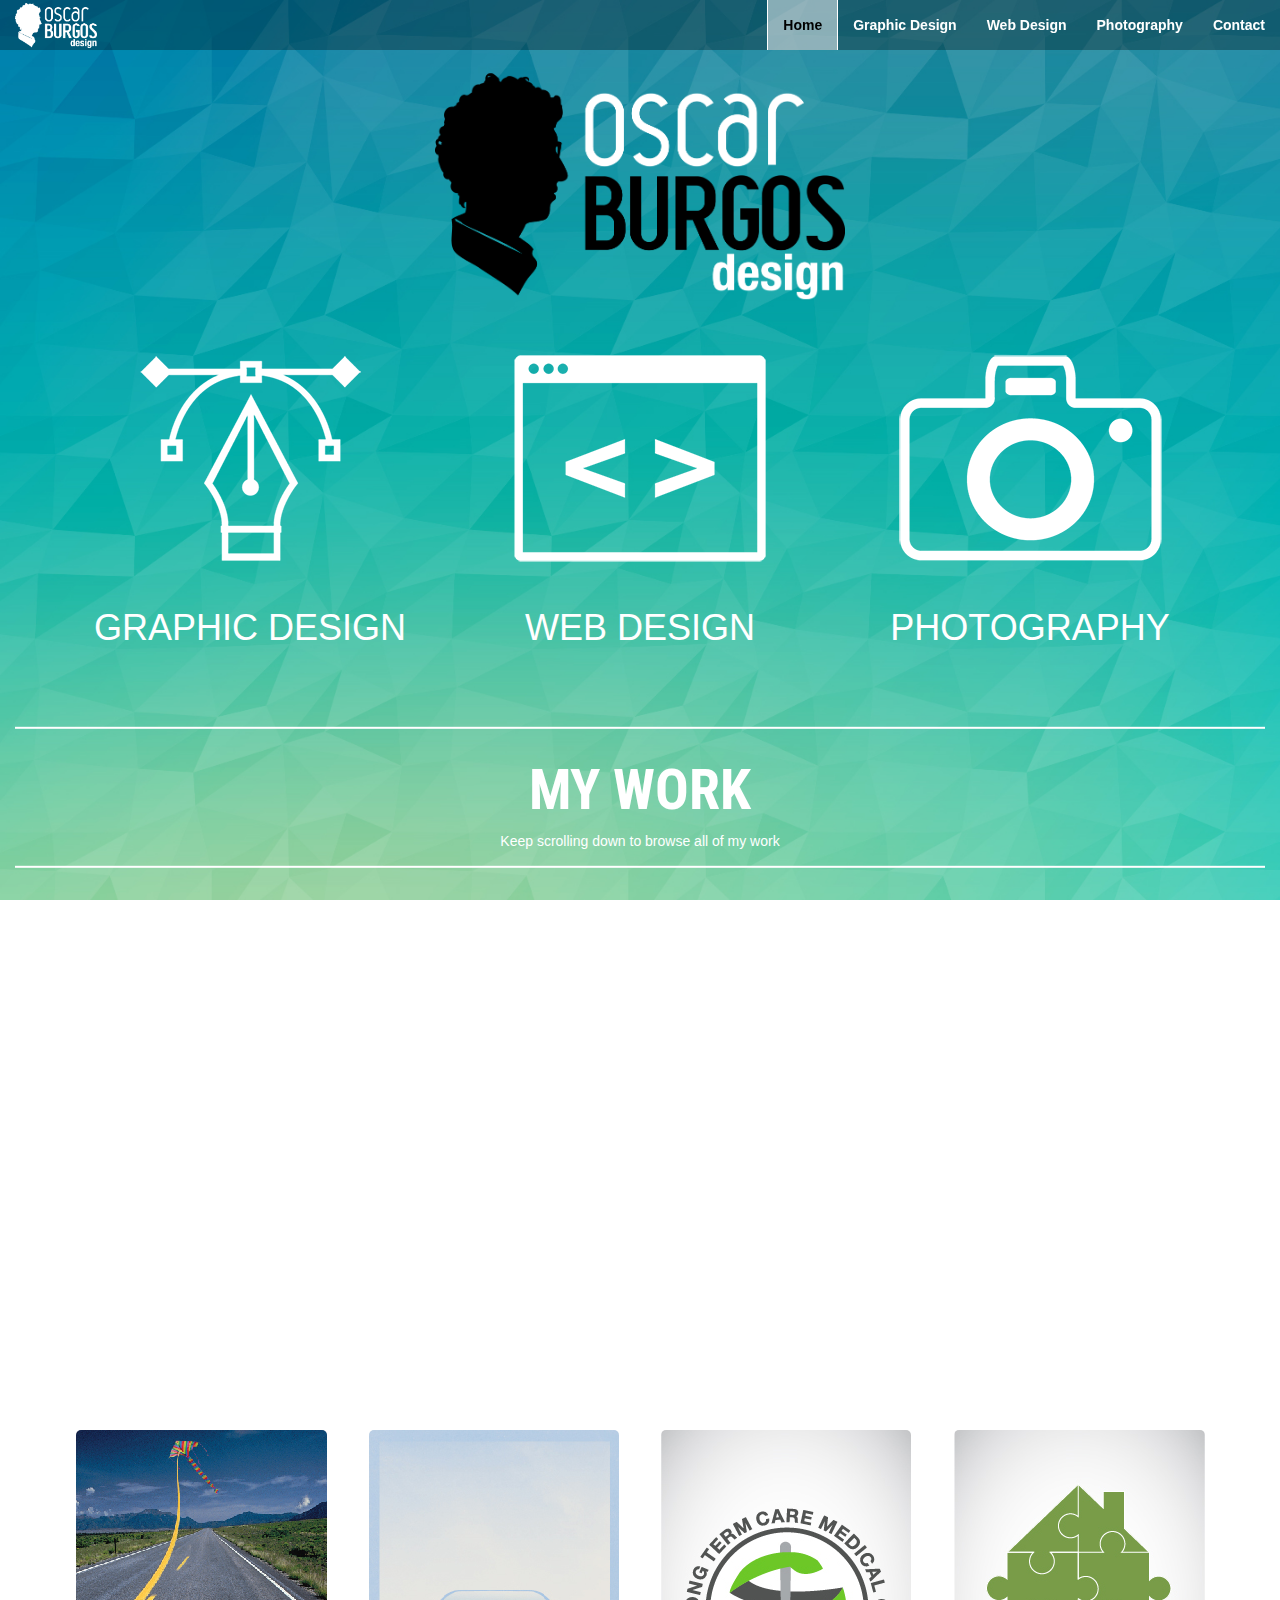
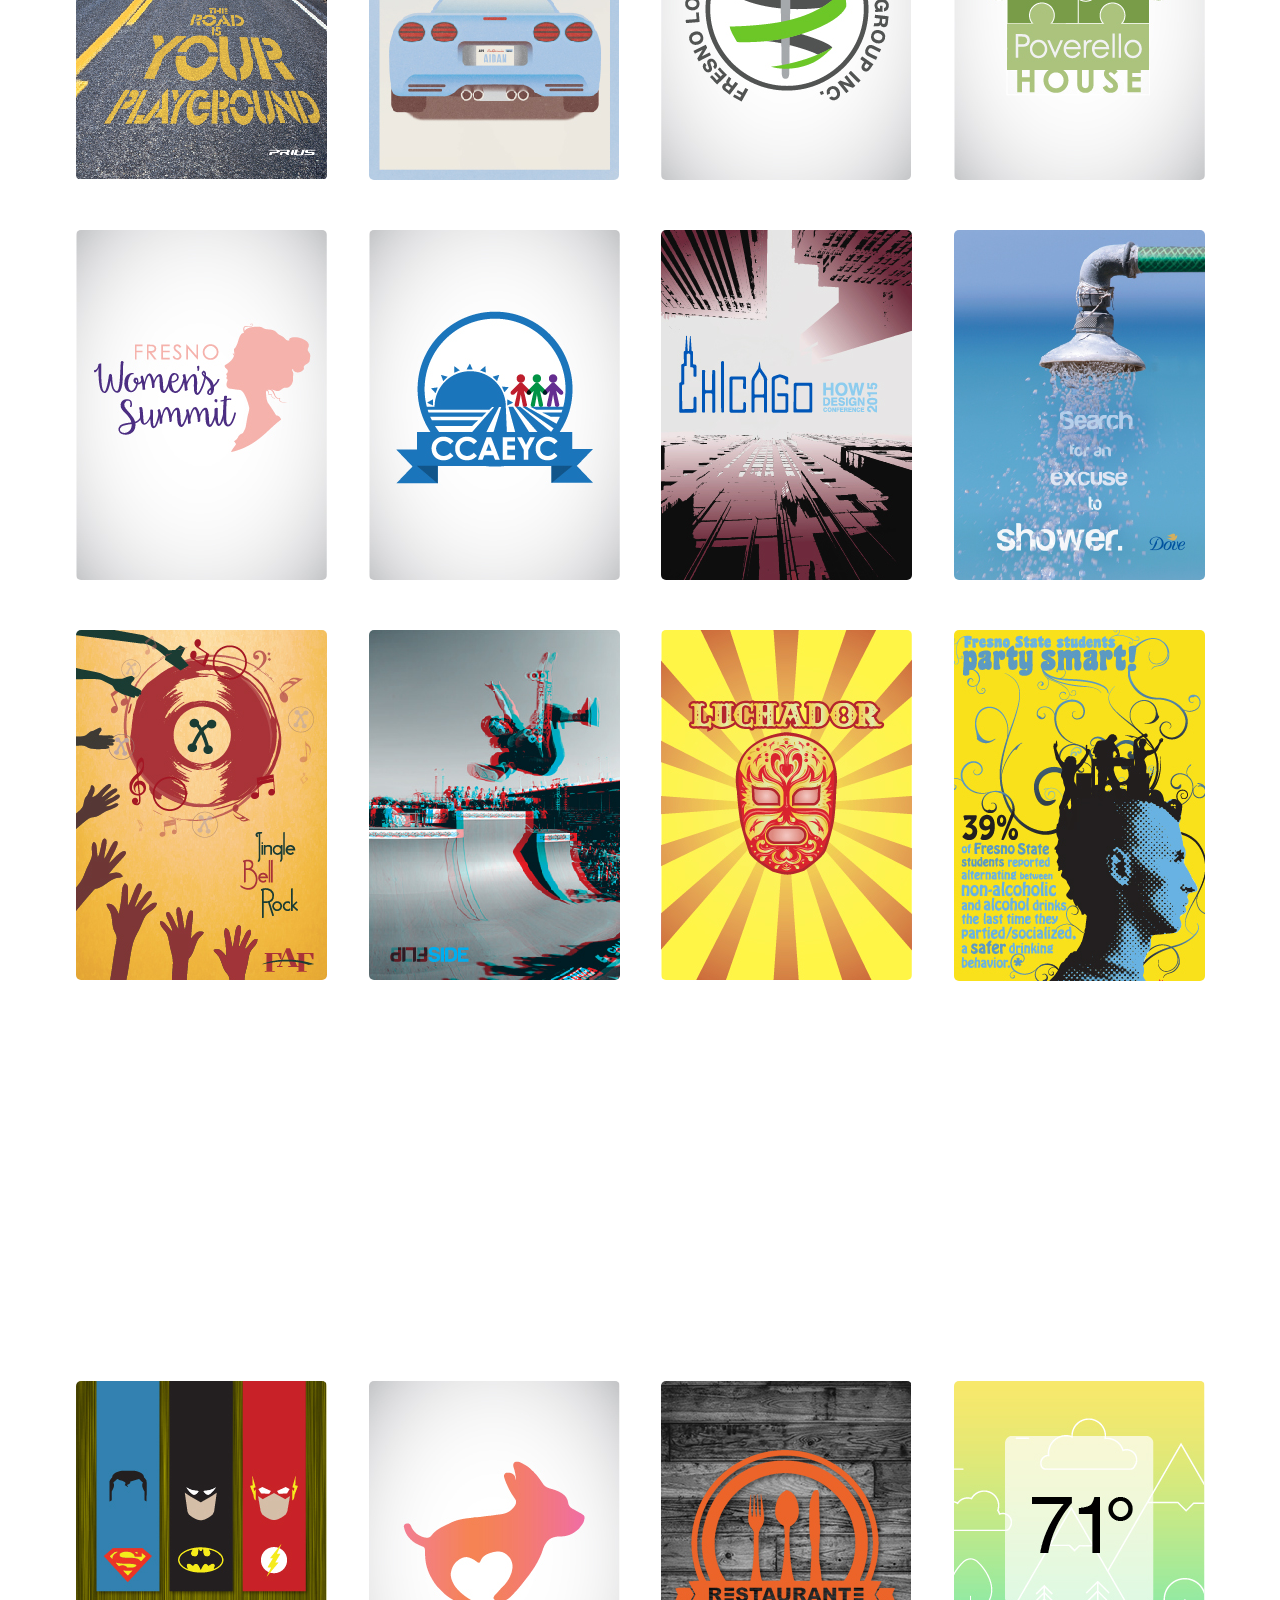
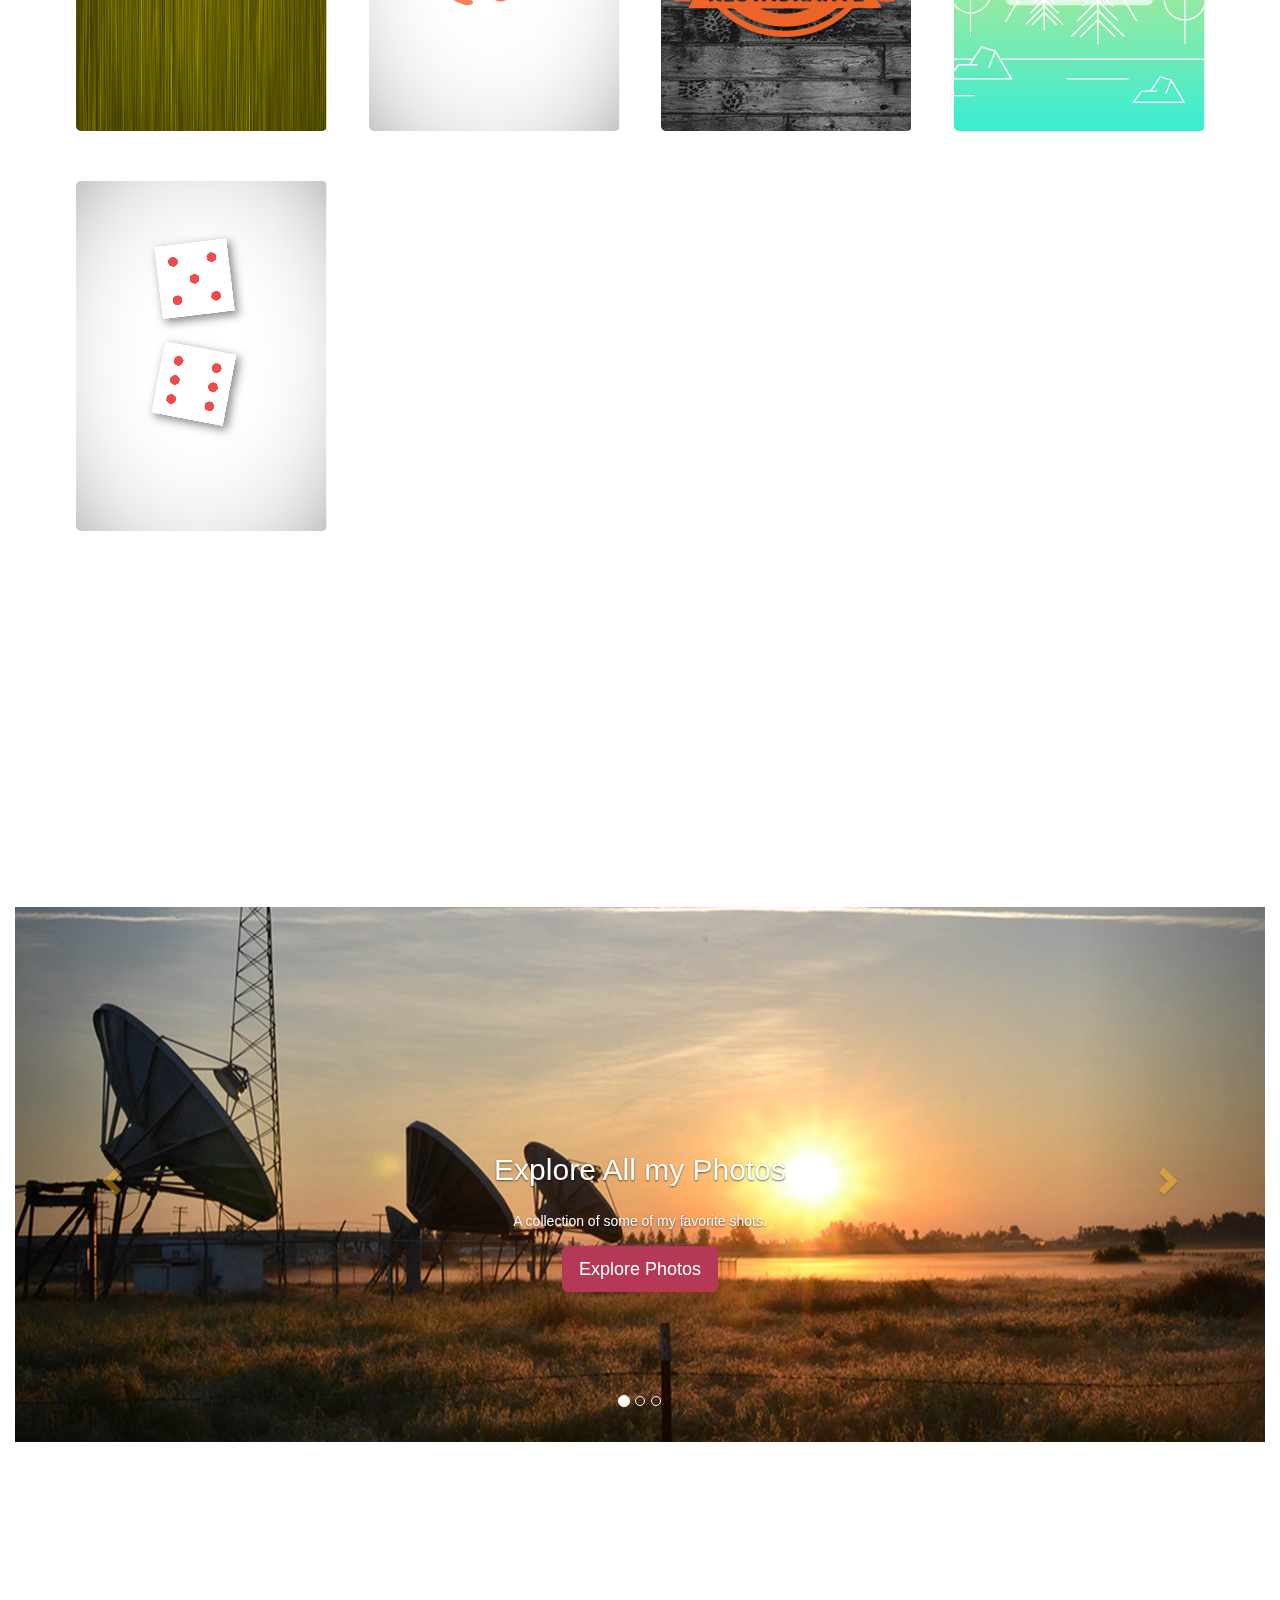
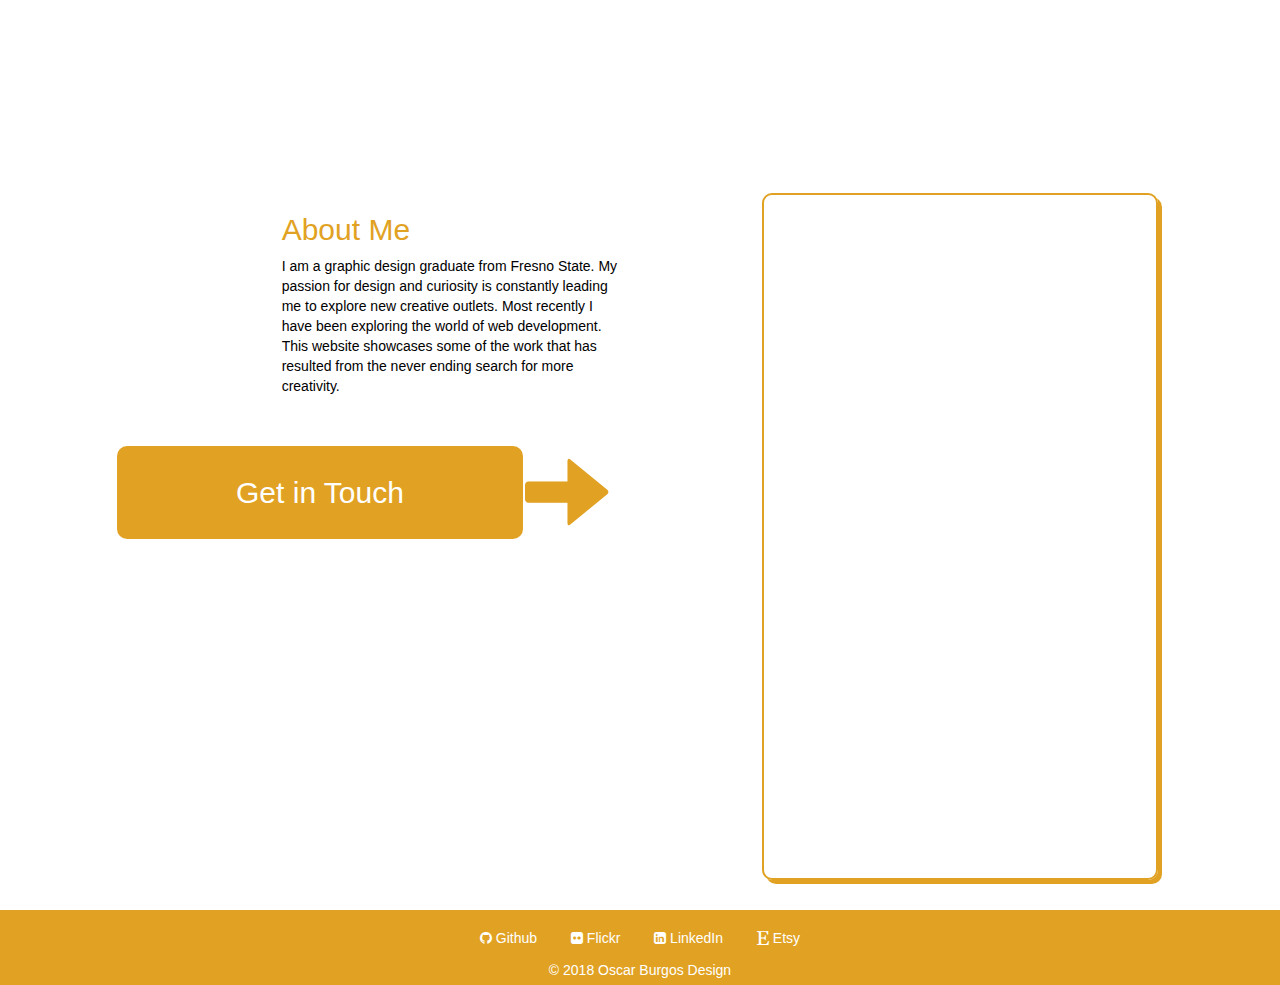
<file: index.html>
<!DOCTYPE html>
<html lang="en">
<head>
  <meta charset="UTF-8">
  <meta name="viewport" content="width=device-width, initial-scale=1.0">
  <meta http-equiv="X-UA-Compatible" content="ie=edge">
  <meta name="keyword" content="oscar, burgos, graphic, design, designer, fresno, california, freelance, freelancer, web, developer, logo">
  <title>Oscar Burgos Porfolio</title>
  <link href="https://code.ionicframework.com/ionicons/2.0.1/css/ionicons.min.css" rel="stylesheet" type="text/css">
  <link rel="shortcut icon" href="favicon.ico" type="image/x-icon">
  <link rel="stylesheet" href="css/bootstrap.min.css">
	<link rel="stylesheet" href="css/font-awesome.min.css">
	<link rel="stylesheet" href="css/style.css">
</head>
<body data-spy="scroll">

    <!-- Global site tag (gtag.js) - Google Analytics -->
  <script async src="https://www.googletagmanager.com/gtag/js?id=UA-112051973-1"></script>
  <script>
    window.dataLayer = window.dataLayer || [];
    function gtag(){dataLayer.push(arguments);}
    gtag('js', new Date());

    gtag('config', 'UA-112051973-1');
  </script> <!-- Google Analitics end -->

  <header class="container-fluid" id="home">
    <!-- Navbar Begins -->
    <nav class="navbar navbar-default navbar-fixed-top">
      <div class="container-fluid">
        <!-- Brand and toggle get grouped for better mobile display -->
        <div class="navbar-header">
          <button type="button" class="navbar-toggle collapsed" data-toggle="collapse" data-target="#bs-example-navbar-collapse-1" aria-expanded="false">
            <span class="sr-only">Toggle navigation</span>
            <span class="icon-bar"></span>
            <span class="icon-bar"></span>
            <span class="icon-bar"></span>
          </button>
          <a class="navbar-brand" href="index.html"><img class="white-logo" src="img/logo-white.png" alt=""></a>
        </div>

        <!-- Collect the nav links, forms, and other content for toggling -->
        <div class="collapse navbar-collapse" id="bs-example-navbar-collapse-1">
          <ul class="nav navbar-nav navbar-right">
            <li class="active"><a href="#home">Home</a></li>
            <li><a href="#graphic-design">Graphic Design</a></li>
            <li><a href="#web-design">Web Design</a></li>
            <li><a href="#photography">Photography</a></li>
            <li><a href="#contact">Contact</a></li>
          </ul>
        </div><!-- /.navbar-collapse -->
      </div><!-- /.container-fluid -->
    </nav>
    <!-- Navbar Ends -->
  </header>

  <!-- HERO BEGINS -->
  <div class="container-fluid center-block hero  img-responsive">
    <img src="img/logo.png" alt="logo" class="color-logo img-responsive center-block">
    <div class="container">
      <div class="row icons">
        <div class="col-sm-4"> <!-- Graphic Design Icon -->
          <img src="img/pen-icon.png" alt="" class="pen-icon img-responsive center-block hidden-xs">
          <h1 class="text-center text-uppercase white-text hidden-xs">Graphic Design</h1>
        </div>
        <div class="col-sm-4"> <!-- Web Design Icon -->
          <img src="img/web-icon.png" alt="" class="web-icon img-responsive center-block hidden-xs">
          <h1 class="text-center text-uppercase white-text hidden-xs">Web Design</h1>
        </div>
        <div class="col-sm-4"> <!-- Photography Icon -->
          <img src="img/camera-icon.png" alt="" class="camera-icon img-responsive center-block hidden-xs">
          <h1 class="text-center text-uppercase white-text hidden-xs">Photography</h1>
        </div>
      </div>
    </div>
    <div class="hero-text">
      <h1 class=" header-text white-text text-center text-uppercase">my work</h1>
      <p class="white-text text-center">Keep scrolling down to browse all of my work</p>
    </div>
  </div>
  <!-- HERO ENDS -->

  <!-- GRAPHIC DESIGN SECTION BEGINS -->

  <!-- Graphic Design Header Begins -->
  <div class="container-fluid img-responsive" id="graphic-design">
    <h1 class="text-center text-uppercase header-text">Graphic Design</h1>
    <button type="button" class="btn btn-info center-block hidden-sm hidden-md hidden-lg" data-toggle="collapse" data-target="#gd-collapse">Click to Expand Section</button>
  </div>
  <!-- Graphic Design Header Ends -->

  <!-- Content Grid Begins -->

  <div class="container collapse showHide" id="gd-collapse">
    <div class="row content">
      <div class="col-xs-12 col-sm-6 col-md-4 col-lg-3"> <!-- Prius poster thumbnail begins -->
        <a href="#myModal1" class="gd-thumbnail center-block img-responsive" id="myBtn1">
          <div class="description box-shadow">
            <h4>Prius Poster Concept</h4>
            <p>Project concept, advertizing a product without showing the product. (school project)</p>
            </div>
          <img class="preview box-shadow" src="img/gd/prius.jpg" alt="prius">
        </a>
      </div> <!-- Prius poster thumbnail ends -->

      <div id="myModal1" class="modal"> <!-- Prius poster modal begins -->
        <div class="modal-content">
          <div class="modal-header">
            <span class="close" id="close1">&times;</span>
          </div>
          <div class="modal-body">
            <img class="rules preview box-shadow center-block" src="img/gd/lrg/full-prius.jpg" alt="prius">
          </div>
        </div>
      </div> <!-- Prius poster modal ends -->


      <div class="col-xs-12 col-sm-6 col-md-4 col-lg-3"> <!-- Corvette invite thumbnail begins -->
        <a href="#myModal2" class="gd-thumbnail center-block img-responsive" id="myBtn2">
          <div class="description box-shadow">
            <h4>Custom Invitation</h4>
            <p>Custom baby shower invitation.</p>
          </div>
          <img class="preview box-shadow" src="img/gd/corvette.jpg" alt="corvette">
        </a>
      </div> <!-- Corvette invite thumbnail ends -->

      <div id="myModal2" class="modal"> <!-- Corvette modal begins -->
        <div class="modal-content">
          <div class="modal-header">
            <span class="close" id="close2">&times;</span>
          </div>
          <div class="modal-body">
            <img class="rules preview box-shadow center-block" src="img/gd/lrg/full-corvette.jpg" alt="prius">
          </div>
        </div>
      </div> <!-- Corvette modal ends -->


      <div class="col-xs-12 col-sm-6 col-md-4 col-lg-3"> <!-- FLTCMG logo thumbnail begins -->
        <a href="#myModal3" class="gd-thumbnail center-block" id="myBtn3">
          <div class="description box-shadow">
            <h4>FLTCMG Logo</h4>
            <p>Custom logo for Fresno Long Term Care Medical Group.</p>
          </div>
          <img class="preview box-shadow" src="img/gd/fltcmg.jpg" alt="fltcmg">
        </a>
      </div> <!-- FLTCMG logo thumbnail ends -->

      <div id="myModal3" class="modal"> <!-- FLTCMG modal begins -->
        <div class="modal-content">
          <div class="modal-header">
            <span class="close" id="close3">&times;</span>
          </div>
          <div class="modal-body">
            <img class="rules preview box-shadow center-block" src="img/gd/lrg/full-fltcmg.jpg" alt="full fltcmg">
          </div>
        </div>
      </div> <!-- FLTCMG modal ends -->


      <div class="col-xs-12 col-sm-6 col-md-4 col-lg-3"> <!-- Poverello logo thumbnail begins -->
        <a href="#myModal4" class="gd-thumbnail center-block" id="myBtn4">
          <div class="description box-shadow">
            <h4>Poverello House Logo Concept</h4>
            <p>
            Concept logo for Poverello House.</p>
          </div>
          <img class="preview box-shadow" src="img/gd/poverello.jpg" alt="poverello">
        </a>
      </div> <!-- Poverello logo thumbnail ends -->

      <div id="myModal4" class="modal"> <!-- Poverello modal begins -->
        <div class="modal-content">
          <div class="modal-header">
            <span class="close" id="close4">&times;</span>
          </div>
          <div class="modal-body">
            <img class="rules preview box-shadow center-block" src="img/gd/lrg/full-poverello.jpg" alt="full poverello">
          </div>
        </div>
      </div> <!-- Poverello modal ends -->


      <div class="col-xs-12 col-sm-6 col-md-4 col-lg-3"> <!-- FWS thumbnail begins -->
        <a href="#myModal5" class="gd-thumbnail center-block" id="myBtn5">
          <div class="description box-shadow">
            <h4>Fresno Women's Summit Logo</h4>
            <p>Logo design for Fresno Women's Summit</p>
          </div>
          <img class="preview box-shadow" src="img/gd/fws.jpg" alt="Fresno Women's Summit">
        </a>
      </div> <!-- FWS thumbnail ends -->

      <div id="myModal5" class="modal"> <!-- FWS modal begins -->
        <div class="modal-content">
          <div class="modal-header">
            <span class="close" id="close5">&times;</span>
          </div>
          <div class="modal-body">
            <img class="rules preview box-shadow center-block" src="img/gd/lrg/full-womens_summit.jpg" alt="full watchmen">
          </div>
        </div>
      </div> <!-- FWS modal ends -->


      <div class="col-xs-12 col-sm-6 col-md-4 col-lg-3"> <!-- CCAEYC logo thumbnail begins -->
        <a href="#myModal6" class="gd-thumbnail center-block" id="myBtn6">
          <div class="description box-shadow">
            <h4>CCAEYC Logo</h4>
            <p>Custom logo for Central California Association for the Education of Young Children.</p>
          </div>
          <img class="preview box-shadow" src="img/gd/ccaeyc.jpg" alt="ccaeyc">
        </a>
      </div> <!-- CCAEYC logo thumbnailends -->

      <div id="myModal6" class="modal"> <!-- CCAEYC modal begins -->
        <div class="modal-content">
          <div class="modal-header">
            <span class="close" id="close6">&times;</span>
          </div>
          <div class="modal-body">
            <img class="rules preview box-shadow center-block" src="img/gd/lrg/full-ccaeyc.jpg" alt="full ccaeyc">
          </div>
        </div>
      </div> <!-- CCAEYC modal ends -->


      <div class="col-xs-12 col-sm-6 col-md-4 col-lg-3"> <!-- Chicago Poster thumbnail begins -->
        <a href="#myModal7" class="gd-thumbnail center-block" id="myBtn7">
          <div class="description box-shadow">
          <h4>Chicago Poster</h4>
          <p>Concept poster for How Design Conference featuring custom typography reflecting host city.</p>
        </div>
          <img class="preview box-shadow" src="img/gd/chicago.jpg" alt="chicago">
        </a>
      </div> <!-- Chicago Poster thumbnail ends -->

      <div id="myModal7" class="modal"> <!-- Chicago modal begins -->
        <div class="modal-content">
          <div class="modal-header">
            <span class="close" id="close7">&times;</span>
          </div>
          <div class="modal-body">
            <img class="rules preview box-shadow center-block" src="img/gd/lrg/full-chicago.jpg" alt="full chicago">
          </div>
        </div>
      </div> <!-- Chicago modal ends -->


      <div class="col-xs-12 col-sm-6 col-md-4 col-lg-3"> <!-- Dove poster thumbnail begins -->
        <a href="#myModal8" class="gd-thumbnail center-block" id="myBtn8">
          <div class="description box-shadow">
            <h4>Dove Poster</h4>
            <p>Lorem ipsum dolor sit amet, consectetur adipisicing elit. Nulla cupiditate est voluptatem minus magni, corrupti tenetur praesentium quod, temporibus perferendis.</p>
          </div>
          <img class="preview box-shadow" src="img/gd/dove.jpg" alt="dove">
        </a>
      </div> <!-- Dove poster thumbnail ends -->

      <div id="myModal8" class="modal"> <!-- Dove modal begins -->
        <div class="modal-content">
          <div class="modal-header">
            <span class="close" id="close8">&times;</span>
          </div>
          <div class="modal-body">
            <img class="rules preview box-shadow center-block" src="img/gd/lrg/full-dove.jpg" alt="full dove">
          </div>
        </div>
      </div> <!-- Dove modal ends -->


      <div class="col-xs-12 col-sm-6 col-md-4 col-lg-3"> <!-- FAF thumbnail begins -->
        <a href="#myModal9" class="gd-thumbnail center-block" id="myBtn9">
          <div class="description box-shadow">
            <h4>Fresno Advertizing Federation Holiday Party Invitation</h4>
            <p>Invitation concept design for the Fresno Advertizing Federation Holiday Party.</p>
          </div>
          <img class="preview box-shadow" src="img/gd/faf.jpg" alt="faf">
        </a>
      </div> <!-- FAF thumbnail ends -->

      <div id="myModal9" class="modal"> <!-- FAF modal begins -->
        <div class="modal-content">
          <div class="modal-header">
            <span class="close" id="close9">&times;</span>
          </div>
          <div class="modal-body">
            <img class="rules preview box-shadow center-block" src="img/gd/lrg/full-faf.jpg" alt="full faf">
          </div>
        </div>
      </div> <!-- FAF modal ends -->


      <div class="col-xs-12 col-sm-6 col-md-4 col-lg-3"> <!-- Flipside thumbnail begins -->
        <a href="#myModal10" class="gd-thumbnail center-block" id="myBtn10">
          <div class="description box-shadow">
            <h4>Flipside Campaing Ad</h4>
            <p>Campaign ad concept for Flipside clothing brand.</p>
          </div>
          <img class="preview box-shadow" src="img/gd/flipside.jpg" alt="flipside">
        </a>
      </div> <!-- Flipside thumbnail ends -->

      <div id="myModal10" class="modal"> <!-- Flipside modal begins -->
        <div class="modal-content">
          <div class="modal-header">
            <span class="close" id="close10">&times;</span>
          </div>
          <div class="modal-body">
            <img class="rules preview box-shadow center-block" src="img/gd/lrg/full-flipside.jpg" alt="full flipside">
          </div>
        </div>
      </div> <!-- Flipside modal ends -->


      <div class="col-xs-12 col-sm-6 col-md-4 col-lg-3"> <!-- Luchador thumbnail begins -->
        <a href="# myModal11" class="gd-thumbnail center-block" id="myBtn11">
          <div class="description box-shadow">
            <h4>Luchador Hot Sauce Branding</h4>
            <p>Package design concept for Luchador Hot Sauce.</p>
          </div>
          <img class="preview box-shadow" src="img/gd/luchador.jpg" alt="luchador">
        </a>
      </div> <!-- Luchador thumbnail ends -->

      <div id="myModal11" class="modal"> <!-- Luchador modal begins -->
        <div class="modal-content">
          <div class="modal-header">
            <span class="close" id="close11">&times;</span>
          </div>
          <div class="modal-body">
            <img class="rules preview box-shadow center-block" src="img/gd/lrg/full-luchador.jpg" alt="full luchador">
          </div>
        </div>
      </div> <!-- Luchador modal ends -->


      <div class="col-xs-12 col-sm-6 col-md-4 col-lg-3"> <!-- Social norms thumbnail begins -->
        <a href="#myModal12" class="gd-thumbnail center-block" id="myBtn12">
          <div class="description box-shadow">
            <h4>Fresno State Social Norms Poster</h4>
            <p>Poster for Social Norms Campagin for Fresno State.</p>
          </div>
          <img class="preview box-shadow" src="img/gd/social-norms.jpg" alt="social norms">
        </a>
      </div> <!-- Social norms thumbnail ends -->

      <div id="myModal12" class="modal"> <!-- Social norms modal begins -->
        <div class="modal-content">
          <div class="modal-header">
            <span class="close" id="close12">&times;</span>
          </div>
          <div class="modal-body">
            <img class="rules preview box-shadow center-block" src="img/gd/lrg/full-social_norms.jpg" alt="full social norms">
          </div>
        </div>
      </div> <!-- Social norms modal ends -->


      <div class="col-xs-12"> <!-- Back-to-top button begins -->
        <a class="web-thumbnail backToTopBtn center-block hidden-sm hidden-md hidden-lg" href="#graphic-design" data-toggle="collapse" data-target="#gd-collapse">
            <p>
              <i class="fa fa-chevron-circle-up center-block" aria-hidden="true" id="back-to-gd"></i>
            </p>
        </a>
        <h6 class="close-gd hidden-sm hidden-md hidden-lg">Close Graphic Design Section</h6>
      </div> <!-- Back-to-top button ends -->

    </div>
  </div>
  <!-- Content Grid Ends -->

  <!-- GRAPHIC DESIGN SECTION ENDS -->

  <!-- WEB DESIGN SECTION BEGINS -->

  <!-- Web Design Header Begins -->
  <div class="container-fluid img-responsive" id="web-design">
    <h1 class="text-center text-uppercase header-text">Web Design</h1>
    <button type="button" class="btn btn-info center-block hidden-sm hidden-md hidden-lg" data-toggle="collapse" data-target="#web-collapse">Click to Expand Section</button>
  </div>
  <!-- Web Design Header Ends -->

  <div class="container collapse showHide" id="web-collapse">
    <div class="row web-content">
      <div class="col-xs-12 col-sm-6 col-md-4 col-lg-3"> <!-- Justice League thumbnail begins -->
        <a href="https://oscar-burgos.github.io/final-project/" target="_blank" class="web-thumbnail center-block">
          <div class="description box-shadow">
            <h4>Justice League Website</h4>
            <p>Example of a static website featuring characters from the Justice League.</p>
          </div>
          <img class="preview box-shadow" src="img/web/jl.jpg" alt="justice league">
        </a>
      </div> <!-- Justice League thumbnail ends -->
      <div class="col-xs-12 col-sm-6 col-md-4 col-lg-3"> <!-- Petstore thumbnail begins -->
        <a href="https://geekwiseb2.github.io/petstore-2-oscar-burgos/" target="_blank" class="web-thumbnail center-block">
          <div class="description box-shadow">
            <h4>Petstore Website</h4>
            <p>Sample of responsive website.</p>
          </div>
          <img class="preview box-shadow" src="img/web/petstore.jpg" alt="petstore">
        </a>
      </div> <!-- Petstore thumbnail ends -->
      <div class="col-xs-12 col-sm-6 col-md-4 col-lg-3"> <!-- Restaurante thumbnail begins -->
        <a href="https://geekwiseb2.github.io/restaurante-june-17-oscar-burgos/" target="_blank" class="web-thumbnail center-block">
          <div class="description box-shadow">
            <h4>Restaurante Website</h4>
            <p>Sample of responsive website using a single page design.</p>
          </div>
          <img class="preview box-shadow" src="img/web/restaurante.jpg" alt="restaurante">
        </a>
      </div> <!-- Restaurante thumbnail ends -->
      <div class="col-xs-12 col-sm-6 col-md-4 col-lg-3"> <!-- Weather app thumbnail begins -->
        <a href="https://oscar-burgos.github.io/weather_js1/" target="_blank" class="web-thumbnail center-block">
          <div class="description box-shadow">
            <h4>Weather Web App</h4>
            <p>Sample of web application using javascript.</p>
          </div>
          <img class="preview box-shadow" src="img/web/weather.jpg" alt="weather">
        </a>
      </div> <!-- Weather app thumbnail ends -->
      <div class="col-xs-12 col-sm-6 col-md-4 col-lg-3"> <!-- Dice Game thumbnail begins -->
        <a href="https://oscar-burgos.github.io/udemy1/" target="_blank" class="web-thumbnail center-block">
          <div class="description box-shadow">
            <h4>Dice Game</h4>
            <p>Simple dice game created using javascript.</p>
          </div>
          <img class="preview box-shadow" src="img/web/dice.jpg" alt="dice">
        </a>
      </div> <!-- Dice game thumbnail ends -->

      <div class="col-xs-12"> <!-- Back-to-top button begins -->
        <a class="web-thumbnail backToTopBtn hidden-sm hidden-md hidden-lg center-block" href="#web-design" data-toggle="collapse" data-target="#web-collapse">
            <p>
              <i class="fa fa-chevron-circle-up center-block" aria-hidden="true" id="back-to-web"></i>
            </p>
        </a>
        <h6 class="close-web hidden-sm hidden-md hidden-lg">Close Web Design Section</h6>
      </div> <!-- Back-to-top button ends -->
    </div>
  </div>

  <!-- WEB DESIGN SECTION ENDS -->

  <!-- PHOTOGRAPHY SECTION BEGINS -->

  <!-- Phogography Header Begins -->
  <div class="container-fluid img-responsive" id="photography">
    <h1 class="text-center text-uppercase header-text">Photography</h1>
    <button type="button" class="btn btn-info center-block hidden-sm hidden-md hidden-lg" data-toggle="collapse" data-target="#photo-collapse">Click to Expand Section</button>
  </div>
  <!-- Photography Header Ends -->

  <div class="container-fluid img-responsive collapse showHide" id="photo-collapse">
    <!-- Carousel Begins -->
  	<div id="carousel-example-generic" class="carousel slide" data-ride="carousel">
    <!-- Indicators -->
  	  <ol class="carousel-indicators">
  	    <li data-target="#carousel-example-generic" data-slide-to="0" class="active"></li>
  	    <li data-target="#carousel-example-generic" data-slide-to="1"></li>
  	    <li data-target="#carousel-example-generic" data-slide-to="2"></li>
  	  </ol>

  	  <!-- Wrapper for slides -->
  	  <div class="carousel-inner" role="listbox">
  	    <div class="item active" id="main"> <!-- First Slide begins -->
          <div class="carousel-caption">
  	        <h2>Explore All my Photos</h2>
  	        <p>A collection of some of my favorite shots.</p>
            <a href="https://www.flickr.com/gp/150460336@N03/zL1R1V" target="_blank">
    					<button type="button" class="btn btn-warning btn-lg">Explore Photos</button>
            </a>
  	      </div>
        </div> <!-- First Slide ends -->
  	    <div class="item" id="soldiers"> <!-- Second Slide -->
  	      <div class="carousel-caption">
  	        <h2>Plastic War</h2>
  	        <p>Photo series depicting plastic army men in real world environments.</p>
            <a href="https://flic.kr/s/aHsm2M2Tvm" target="_blank">
  					  <button type="button" class="btn btn-warning btn-lg">Browse Gallery</button>
            </a>
  	      </div>
  	    </div> <!-- Second Slide ends -->
  			<div class="item" id="nature"> <!-- Third Slide -->
  	      <div class="carousel-caption text-shadow">
  	        <h2>Nature</h2>
  	        <p>The soothing power of nature in photgraphs.</p>
            <a href="https://flic.kr/s/aHsm37wA82" target="_blank">
  					  <button type="button" class="btn btn-warning btn-lg">Browse Gallery</button>
            </a>
  	      </div>
  	    </div> <!-- Third Slide ends -->
  	  </div>

  	  <!-- Controls -->
  	  <a class="left carousel-control" href="#carousel-example-generic" role="button" data-slide="prev">
  	    <span class="glyphicon glyphicon-chevron-left" aria-hidden="true"></span>
  	    <span class="sr-only">Previous</span>
  	  </a>
  	  <a class="right carousel-control" href="#carousel-example-generic" role="button" data-slide="next">
  	    <span class="glyphicon glyphicon-chevron-right" aria-hidden="true"></span>
  	    <span class="sr-only">Next</span>
  	  </a>
  	</div>
  	<!-- Carousel Ends -->
    <div class="testBtn col-sm-12 center-block"> <!-- Back-to-top button begins -->
      <a class="backToTopBtn center-block hidden-sm hidden-md hidden-lg" href="#photography" data-toggle="collapse" data-target="#photo-collapse">
        <p class="center-block">
          <i class="fa fa-chevron-circle-up center-block" aria-hidden="true" id="back-to-photo"></i>
        </p>
      </a>
      <h6 class="close-photo hidden-sm hidden-md hidden-lg">Close Photography Section</h6>
    </div> <!-- Back-to-top button ends -->
  </div>

  <!-- PHOTGRAPHY SECTION ENDS -->

  <!-- ABOUT/CONTACT SECTION BEGINS -->

  <!-- Contact Header Begins -->
  <div class="container-fluid img-responsive" id="contact">
    <h1 class="text-center text-uppercase header-text">Contact</h1>
    <!--<button type="button" class="btn btn-info center-block" data-toggle="collapse" data-target="#contact-collapse">Click to Expand Section</button>-->
  </div>
  <!-- Contact Header Ends -->
  <div class="container-fluid bio-bkgd collapse show" id="contact-collapse">
    <div class="row">
      <div class="col-sm-6">
        <div class="row">
          <div class="col-sm-3 col-sm-offset-2"> <!-- Bio Section Begins -->
            <!-- INSERT PROFILE PIC & SILOHUETTE HERE -->
            <!-- <a href="#" class="silohuette-animation thumbnail center-block img-responsive">
              <img class="profile img-responsive" src="img/profile.jpg" alt="corvette">
              <img class="silohuette img-responsive hidden-sm hidden-md hidden-lg" src="img/silohuette.jpg" alt="corvette">
            </a> -->
          </div>
          <div class="col-sm-7 bio">
            <h2>About Me</h2>
            <p>I am a graphic design graduate from Fresno State. My passion for design and curiosity is constantly leading me to explore new creative outlets. Most recently I have been exploring the world of web development. This website showcases some of the work that has resulted from the never ending search for more creativity. </p>
          </div> <!-- Bio Section Ends -->
        </div>
        <div class="row message-container">
          <div class="contact-message text-center col-sm-8 col-sm-offset-2">
            <h2 class="arrow white-text text-center">Get in Touch</h2>
          </div>
          <div class="col-sm-2">
            <span class="arrow white-text hidden-xs glyphicon glyphicon-arrow-right" aria-hidden="true"></span>
          </div>
        </div>
      </div>
      <div class="col-sm-4 col-sm-offset-1">
        <!-- Contact Form Begins -->
				<!-- <form action="" class="contact-form center-block">
					<div class="form-group">
				    <label for="name">Name</label>
				    <input type="text" class="form-control" id="name" placeholder="Your Name" required>
				  </div>
				  <div class="form-group">
				    <label for="email">Email</label>
				    <input type="text" class="form-control" id="email" placeholder="Your Email" required>
				  </div>
					<div class="form-group">
				    <label for="subject">Subject</label>
				    <input type="text" class="form-control" id="subject" placeholder="Subject" required>
				  </div>
					<label for="message">Message</label>
					<textarea class="form-control" rows="3" placeholder="Your Message" required></textarea>
          <button type="submit" class="btn btn-default">Submit</button>
				</form> -->
				<!-- Contact Form Ends -->
        <iframe class="contact-form" height="687"
        allowTransparency="true"
        frameborder="0"
        scrolling="no"
        style="width:100%;"
        src="https://oburgos.wufoo.com/embed/muae1da1xe1rvk/">
        <a href="https://oburgos.wufoo.com/forms/muae1da1xe1rvk/">
        </a>
      </iframe>


      </div>

      <div class="col-sm-12 footer">
        <div class="social-links center-block">
          <a href="https://github.com/oscar-burgos" target="_blank" class="social-media">
            <p>
              <i class="fa fa-github" aria-hidden="true"></i>
              Github
            </p>
          </a>
          <a href="https://www.flickr.com/photos/150460336@N03/" target="_blank" class="social-media">
            <p>
              <i class="fa fa-flickr" aria-hidden="true"></i>
              Flickr
            </p>
          </a>
          <a href="https://www.linkedin.com/in/oscar-burgos-34a81399/" target="_blank" class="social-media">
            <p>
              <i class="fa fa-linkedin-square" aria-hidden="true"></i>
              LinkedIn
            </p>
          </a>
          <a href="https://www.etsy.com/shop/BurgosDesign" target="_blank" class="social-media">
            <p>
              <i class="fa fa-etsy" aria-hidden="true"></i>
              Etsy
            </p>
          </a>
        </div>
      </div>
      <div class="col-sm-12 footer2">
        <p class="copyright"> &copy 2018 Oscar Burgos Design</p>
      </div>
    </div>
  </div>

  <!-- ABOUT/CONTACT SECTION ENDS -->

  <!-- FOOTER SECTION BEGINS -->

  <!-- FOOTER SECTION ENDS -->

  <!-- Scripts -->
  <script src="https://ajax.googleapis.com/ajax/libs/jquery/1.11.3/jquery.min.js"></script>
  <script src="https://code.jquery.com/jquery-2.2.4.min.js"></script>
  <script src="js/bootstrap.min.js"></script>
  <script src="js/script.js"></script>
</body>
</html>
</file>
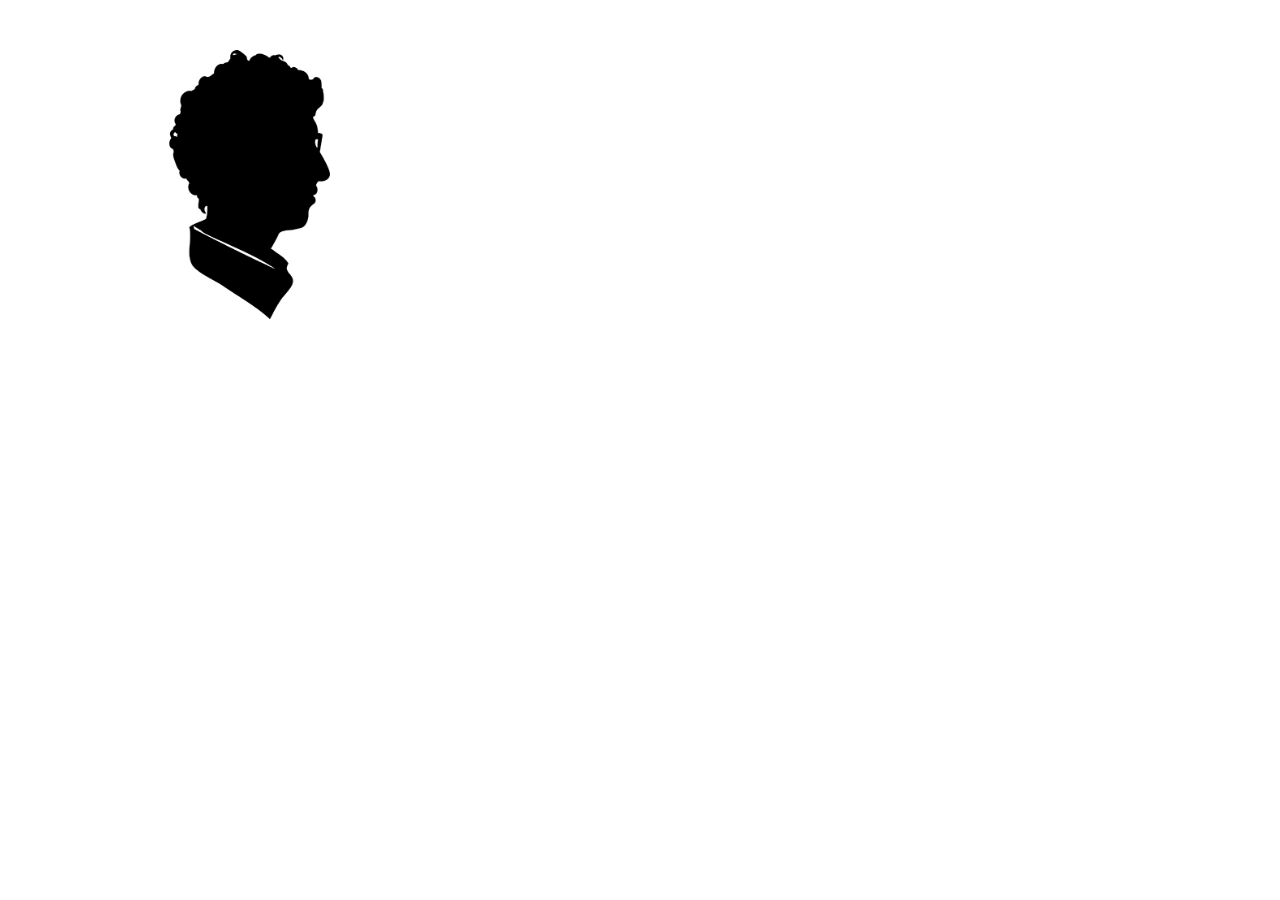
<file: test.html>
<!DOCTYPE html>
<html lang="en">
<head>
  <meta charset="UTF-8">
  <meta name="viewport" content="width=device-width, initial-scale=1.0">
  <meta http-equiv="X-UA-Compatible" content="ie=edge">
  <title>Document</title>
  <link rel="stylesheet" href="css/bootstrap.min.css">
  <link rel="stylesheet" href="css/test.css">
</head>
<body>

  <div class="container">
    <div class="row web-content">
      <div class="col-xs-12 col-sm-4">
        <a href="#" class="thumbnail center-block img-responsive">
          <img class="color-card" src="img/profile.jpg" alt="corvette">
          <img class="black-card" src="img/silohuette.jpg" alt="corvette">
        </a>
      </div>
    </div>
  </div>
  <!-- Scripts -->
	<script src="https://ajax.googleapis.com/ajax/libs/jquery/1.11.3/jquery.min.js"></script>
  <script src="js/bootstrap.min.js"></script>
</body>
</html>
</file>
<file: css/style.css>
/* gray hex color #929497 */

/* Fonts */
@import url('https://fonts.googleapis.com/css?family=Raleway:300,400|Roboto:400,900|Maven+Pro:700|Roboto+Condensed:700');

/* UNIVERSALS */
.white-text {
  color: #fff;
}

.header-text {
  font-family: 'roboto condensed', sans-serif;
  font-weight: 700;
  color: #fff;
  font-size: 4em;
}

/* Navbar Section */

.navbar-brand {
  margin: 0px;
  padding: 3px 15px;
}

.white-logo {
  height: 45px;
}

.navbar {
  background-color: rgba(0, 0, 0, .3);
  border: none;
}

.navbar-default .navbar-nav>li>a {
  color: #fff;
  font-weight: bold;
}

.navbar-default .navbar-nav>li>a:focus, .navbar-default .navbar-nav>li>a:hover {
  color: #000;
  transition: .5s ease;
  background-color: rgba(200, 200, 200, .3);
}

.navbar-default .navbar-nav>.active>a, .navbar-default .navbar-nav>.active>a:focus, .navbar-default .navbar-nav>.active>a:hover {
  color: #000;
  background-color: rgba(255, 255, 255, .5);
  border-left: 1px solid #fff;
  border-right: 1px solid #fff;
}

/* Hero Section */

.hero {
  height: 1080px;
  background-image: url('../img/pattern1.jpg');
  background-position: bottom;
  background-size: cover;
  background-attachment: fixed;
}

@media only screen and (max-width : 768px) {
    .hero {
      height: 600px;
      background: linear-gradient(to bottom right, #268ba7, #15b2ab, #8dd3a7);
    }
}

.hero-text {
  margin: 0px;
  transform: translateY(50%);
  padding: 11px 0px 15px;
  border-top: 2px solid #fff;
  border-bottom: 2px solid #fff;
}

.hero-text p {
  padding: 0px;
}

.color-logo {
  width: 450px;
  padding: 20px;
  transform: translateY(20%);
}

.icons {
  margin-top: 50px;
  border-radius: 15px;
  transform: translateY(5%);
}

.icons h1 {
  margin: 25px 0px 25px;
}

@media only screen and (max-width : 768px) {
    .icons h1 {
          padding: 50px 0px 50px;
          background-color: rgba(255, 255, 255, .3);
          border-radius: 15px;
    }
}

a:hover .col-sm-4 {
  background-color: rgba(255, 255, 255, .3);
  border-radius: 15px;
}

/* Button */


/* Hero Section */

#graphic-design {
  background-image: url('../img/pattern2.jpg');
  background-position: center;
  background-size: cover;
  background-attachment: fixed;
  height: 300px;
}

@media only screen and (max-width : 768px) {
    #graphic-design {
      height: 300px;
      background: linear-gradient(to bottom right, #3364c7, #5e93d9, #5fb3df);
    }
}

#graphic-design h1 {
  padding-top: 100px;
}

/* Content Grid Section */

.gd-thumbnail {
  width: 250px;
  height: 350px;
  margin-top: 50px;
  color: #fff;
  padding: 0px;
  border: none;
}

.gd-thumbnail img {
  border-radius: 5px;
  /*border: 2px solid #7bb9e2;
  box-shadow: 4px 4px #7bb9e2;*/
}

#gd-collapse {
  margin-bottom: 50px;
}

h4, p {
  margin: 0px;
  padding: 15px;
}

h4 {
  font-family: 'Open Sans', sans-serif;
  font-weight: 700;
}

p {
  color: #fff;
  font-family: 'Raleway' sans-serif;
  font-weight: 300;
}

.description {
    width: 250px;
    height: 350px;
    position: absolute;
    color: #fff;
    display: none;
    border-radius: 5px;
}

a:hover .description {
  display: block;
  background-color: #3d7ed0;
  transform: rotateY(90deg);
  animation: description .5s forwards;
  animation-direction: normal;
}

a:hover .preview {
  transform: rotateY(90deg);
  animation: preview .5s 1;
  animation-direction: forwards;
}

@keyframes preview {
  0% {
    transform: rotateY(0);
  }
  50% {
    transform: rotateY(90deg);
  }
}

@keyframes description {
  50% {
    transform: rotateY(90deg);
  }
  100% {
    transform: rotateY(0);
  }
}

/* Modal */

.modal-header {
  color: #3d7ed0;
  cursor: pointer;
  border-bottom: none;
  padding: 0px 15px 0px 0px;
}

.modal-body {
  max-height: calc(100vh - 133px);
  overflow-y: auto;
}

.modal-body>img {
  max-height: calc(100vh - 153px);
}

.rules {
  padding: 10px 25px;
}

.rules>li {
  padding: 5px 0px;
}

.modal {
  display: none;
  position: fixed;
  z-index: 1;
  left: 0;
  top: 0;
  width: 100%;
  height: 100%;
  overflow: auto;
  background-color: rgb(0,0,0);
  background-color: rgba(0,0,0,0.4);
}

.modal-content {
  position: absolute;
  top: 50%;
  left: 50%;
  transform: translate(-50%, -50%);
  background-color: #fefefe;
  margin: auto;
  padding: 0;
  box-shadow: 0 4px 8px 0 rgba(0,0,0,0.2),0 6px 20px 0 rgba(0,0,0,0.19);
}

.close {
  color: #3d7ed0;
  float: right;
  font-family: Lato;
  font-size: 30px;
  text-transform: uppercase;
  cursor: pointer;
  font-weight: 300;
  height: 25px;
}

.close:hover, .close:focus {
  color: black;
  text-decoration: none;
  cursor: pointer;
}


/* Decativate modal links in mobile version */
@media only screen and (max-width: 768px) {
  .gd-thumbnail {
    pointer-events: none;
  }
}

/* Web Design Section */

#web-design {
  background-image: url('../img/pattern3.jpg');
  background-position: center;
  background-size: cover;
  background-attachment: fixed;
  height: 300px;
}

@media only screen and (max-width : 768px) {
    #web-design {
      height: 300px;
      background: linear-gradient(to bottom right, #5f74ab, #7c73bc, #a274a3);
    }
}

#web-design h1 {
  padding-top: 100px;
}

#web-collapse {
  margin-bottom: 50px;
}

.web-content {
  height: 475px;
}

.web-thumbnail {
  width: 250px;
  height: 350px;
  margin-top: 50px;
  color: #fff;
  padding: 0px;
  border: none;
}

.web-thumbnail img {
  border-radius: 5px;
  /*border: 2px solid #7bb9e2;
  box-shadow: 4px 4px #7bb9e2;*/
}

/* Photography */

#photography {
  background-image: url('../img/pattern4.jpg');
  background-position: center;
  background-size: cover;
  background-attachment: fixed;
  height: 300px;
}

@media only screen and (max-width : 768px) {
    #photography {
      height: 300px;
      background: linear-gradient(to bottom right, #b7436a, #e37d71, #ee9761);
    }
}

#photography h1 {
  padding-top: 100px;
}

/* Carousel Styles*/

.carousel {
  margin: 25px 0px;
}

.item {
  height: 535px;
  background-position: center;
  background-size: cover;
}

#main {
  background-image: url('../img/photo/4.jpg');
}

#soldiers {
  background-image: url('../img/photo/9.jpg');
}

#nature {
  background-image: url('../img/photo/1.jpg');
}

.carousel-caption {
  margin-bottom: 8%;
}

.btn-warning {
  background-color: #b53957;
  border-color: #b53957;
}

.btn-warning.active, .btn-warning.focus, .btn-warning:active, .btn-warning:focus, .btn-warning:hover, .open>.dropdown-toggle.btn-warning {
  background-color: #8e1935;
  border-color: #8e1935;
}

/* Back-to-top button*/





.backToTopBtn {
  display: block;
  height: 75px;
}

.backToTopBtn>i {
  background-color: #ff9999;
  text-align: center;
}

#back-to-gd {
  color: #5fb3df;
}
#back-to-gd:hover {
  color: #3364c7;
}

#back-to-web {
  color: #a274a3;
}

#back-to-web:hover {
  color: #5f74ab;
}

#back-to-photo {
  color: #ee9761;
}

#back-to-photo:hover {
  color: #b7436a;
}

.fa-chevron-circle-up {
  height: 70px;
  color: #999;
  font-size: 50px;
  text-align: center;
  display: block;
}

.fa-chevron-circle-up:hover {
  height: 100px;
  font-size: 60px;
  text-align: center;
}

.close-gd {
  text-align: center;
  color: #3364c7;
  font-size: 18px;
}

.close-web {
  text-align: center;
  color: #5f74ab;
  font-size: 18px;
}
.close-photo {
  text-align: center;
  color: #b7436a;
  font-size: 18px;
}

/* Bio Section */

#contact {
  background-image: url('../img/pattern5.jpg');
  background-position: center;
  background-size: cover;
  background-attachment: fixed;
  height: 300px;
}

@media only screen and (max-width : 768px) {
    #contact {
      height: 300px;
      background: linear-gradient(to bottom right, #e1a223, #eece67, #e6d75a);
    }
}

#contact h1 {
  padding-top: 100px;
}

.bio-bkgd {
  height: 400px;
  margin-top: 25px;
}

.bio h2 {
  color: #e1a223;
}

.bio p {
  color: #000;
  padding: 0px;
}

/* Contact Section */

.contact-form {
  border: 2px solid #e1a223;
  margin-bottom: 25px;
  padding: 25px;
  box-shadow: 4px 4px #e1a223;
  border-radius: 10px;
}

.form-control {
  border: 1px solid #e1a223;
}

.contact-form button {
  margin-top: 15px;
  border: 1px solid #e1a223;
}

.contact-text {
  background-color: #999;
}

.message-container {
  margin: 50px 0px 25px;
  padding: 0px;
}

.contact-message {
  background-color: #e1a223;
  padding: 10px 0px;
  border-radius: 10px;
}

.contact-message>h2 {
  padding: 0px;
  margin: 20px 0px 20px;
}

.arrow {
  font-size: 30px;
}

.glyphicon {
  font-size: 85px;
  color: #e1a223;
  float: right;
}

/* Test */

.silohuette {
  height: 100%;
  filter: grayscale(100%);
  position: absolute;
}

.profile {
  height: 100%;
  position: absolute;
  color: #fff;
  display: none;
  border-radius: 5px;
}

a:hover {
  text-decoration: none;
}

a:hover .profile {
  display: block;
  background-color: #3d7ed0;
  transform: rotateY(90deg);
  animation: profile .5s forwards;
  animation-direction: normal;
}

/*a:hover .silohuette {
  transform: rotateY(90deg);
  animation: silohuette .5s 1;
  animation-direction: forwards;
}*/

a:hover .card-name {
  display: block;
  text-decoration: none;
  transform: rotateY(90deg);
  animation: card-name .5s forwards;
  animation-direction: normal;
}

@keyframes silohuette {
  0% {
    transform: rotateY(0);
  }
  50% {
    transform: rotateY(90deg);
  }
}

@keyframes profile {
  50% {
    transform: rotateY(90deg);
  }
  100% {
    transform: rotateY(0);
  }
}

.silohuette-animation {
  width: 228px;
  margin: 0px;
  height: 300px;
  color: #fff;
  padding: 0px;
  border: none;
}

/* Footer Section */
.footer {
  background-color:  #e1a223;
  height: 50px;
  text-align: center;
  padding-top: 18px;
}

.border {
  border-left: 1px solid #333;
}

.social-media {
  color: #bfc0c1;
  text-decoration: none;
}

.social-media>p {
  display: inline;
}

.copyright {
  text-align: center;
  padding: 0px;
}

.footer2 {
  background-color:  #e1a223;
  height: 25px;
}
</file>
<file: css/test.css>
.thumbnail {
  width: 228px;
  height: 331px;
  margin-top: 50px;
  color: #fff;
  padding: 0px;
  border: none;
}

.thumbnail img {
  border-radius: 5px;
}

.black-card {
  filter: grayscale(100%);
}

.color-card {
    width: 228px;
    height: 331px;
    position: absolute;
    color: #fff;
    display: none;
    border-radius: 5px;
}

a:hover {
  text-decoration: none;
}

a:hover .color-card {
  display: block;
  background-color: #3d7ed0;
  transform: rotateY(90deg);
  animation: color-card .5s forwards;
  animation-direction: normal;
}

a:hover .black-card {
  transform: rotateY(90deg);
  animation: black-card .5s 1;
  animation-direction: forwards;
}

.card-name {
  display: none;
  text-decoration: none;
}

.petstore-name {
  background: linear-gradient(to bottom right, #f5854d, #f06ca7);
}

.restaurante-name {
  background-color: #f8512f;
}

.jl-name {
  background: linear-gradient(to bottom, #797300, #404041);
}

a:hover .card-name {
  display: block;
  text-decoration: none;
  transform: rotateY(90deg);
  animation: card-name .5s forwards;
  animation-direction: normal;
}

@keyframes black-card {
  0% {
    transform: rotateY(0);
  }
  50% {
    transform: rotateY(90deg);
  }
}

@keyframes color-card {
  50% {
    transform: rotateY(90deg);
  }
  100% {
    transform: rotateY(0);
  }
}

@keyframes card-name {
  50% {
    transform: rotateY(90deg);
  }
  100% {
    transform: rotateY(0);
  }
}
</file>
